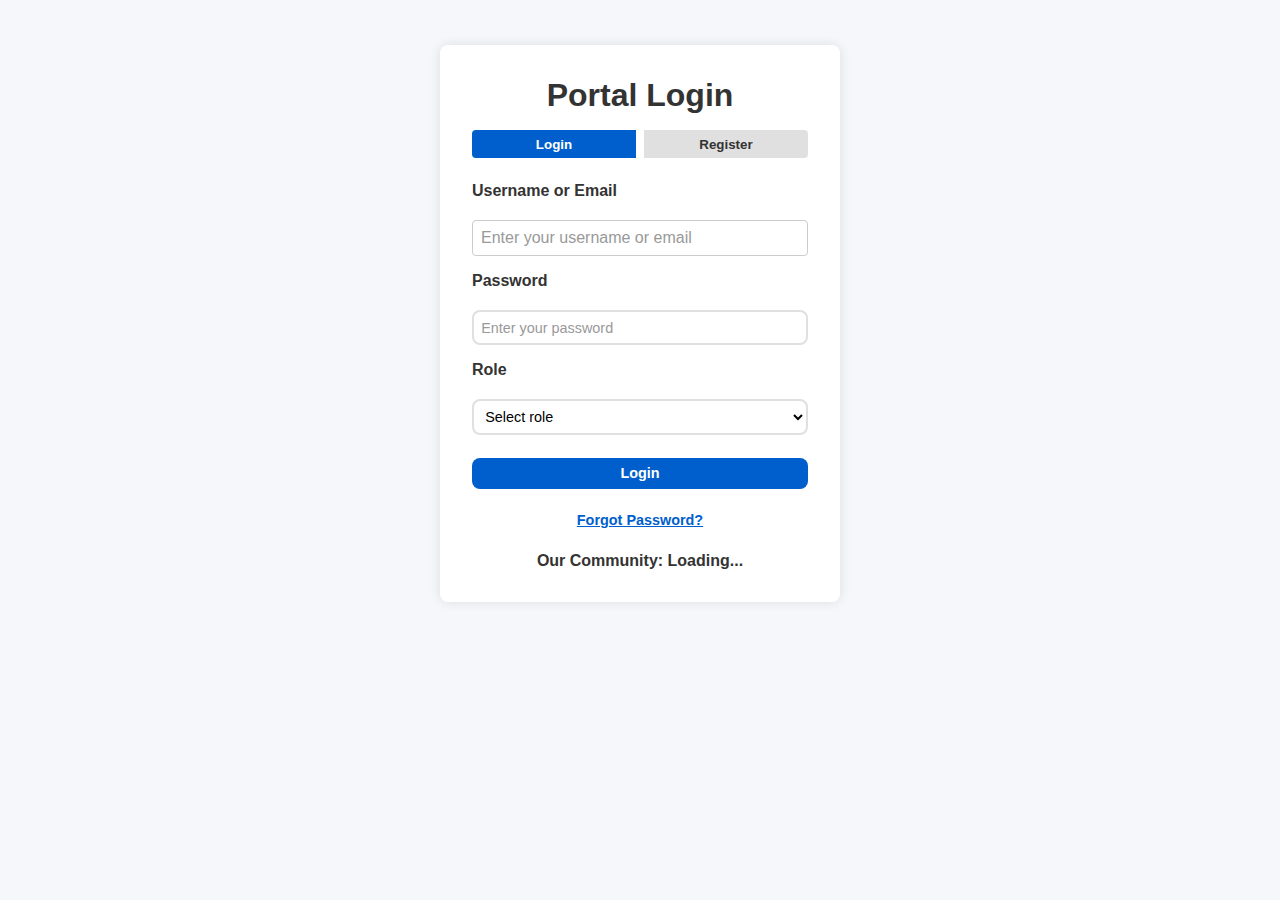
<file: index.html>
<!DOCTYPE html>
<html lang="en">
<head>
  
  <meta charset="UTF-8" />
  <meta name="viewport" content="width=device-width, initial-scale=1" />
  <title>MapMyIssues - Login Portal</title>
  <link rel="stylesheet" href="css/style.css" />
  <link rel="stylesheet" href="css/login.css" />
  <link rel="stylesheet" href="css/register.css" />
  <link rel = "icon" type = "image/png" href = "/favicon.png"/>
</head>
<body>
  <main class="login-container">
    <h1 id="formTitle">Portal Login</h1>
    <div class="form-toggle">
      <button type="button" id="loginToggle" class="toggle-btn active">Login</button>
      <button type="button" id="registerToggle" class="toggle-btn">Register</button>
    </div>
    <form id="loginForm" class="login-form" autocomplete="off">
      <label for="username">Username or Email</label>
      <input type="text" id="username" name="username" placeholder="Enter your username or email" required />
      <label for="password">Password</label>
      <input type="password" id="password" name="password" placeholder="Enter your password" required />
      <label for="role">Role</label>
      <select id="role" name="role" required>
        <option value="" disabled selected>Select role</option>
        <option value="citizen">Citizen</option>
        <option value="admin">Admin</option>
        <option value="department">Department</option>
      </select>
      <label for="district" id="districtLabel" style="display:none;">District</label>
      <select id="district" name="district" style="display:none;">
        <option value="" disabled selected>Select district</option>
      </select>
      <label for="town" id="townLabel" style="display:none;">Town</label>
      <select id="town" name="town" style="display:none;">
        <option value="" disabled selected>Select town</option>
      </select>
      <label for="department" id="departmentLabel" style="display:none;">Department</label>
      <select id="department" name="department" style="display:none;">
        <option value="" disabled selected>Select department</option>
      </select>
      <div id="departmentCodeDisplay" style="display:none; margin-top: 8px; font-weight: bold;"></div>
      <div id="loginError" class="error-message"></div>
      <button type="submit" class="btn-primary">Login</button>
      <button type="button" id="forgotPasswordBtn" class="btn-link">Forgot Password?</button>
    </form>

    <form id="registerForm" class="register-form" autocomplete="off" style="display:none;">
      <label for="regUsername">Username</label>
      <input type="text" id="regUsername" name="regUsername" placeholder="Enter your username" required />
      <label for="regEmail">Email</label>
      <input type="email" id="regEmail" name="regEmail" placeholder="Enter your email" required />
      <label for="regPassword">Password</label>
      <input type="password" id="regPassword" name="regPassword" placeholder="Enter your password" required />
      <label for="regConfirmPassword">Confirm Password</label>
      <input type="password" id="regConfirmPassword" name="regConfirmPassword" placeholder="Confirm your password" required />
      <label for="regDistrict">District</label>
      <select id="regDistrict" name="regDistrict" required>
        <option value="" disabled selected>Select district</option>
      </select>
      <label for="regTown">Town</label>
      <select id="regTown" name="regTown" required>
        <option value="" disabled selected>Select town</option>
      </select>
      <div id="registerError" class="error-message"></div>
      <button type="submit" class="btn-primary">Register</button>
    </form>
    <div id="totalUsersSection" class="total-users-section">
      Our Community: <span id="totalUsersCount">Loading...</span>
    </div>
  </main>

  <script src="js/dataService.js"></script>
  <script src="js/loginLogic.js"></script>
  <script src="js/registerLogic.js"></script>
</body>
</html>
</file>
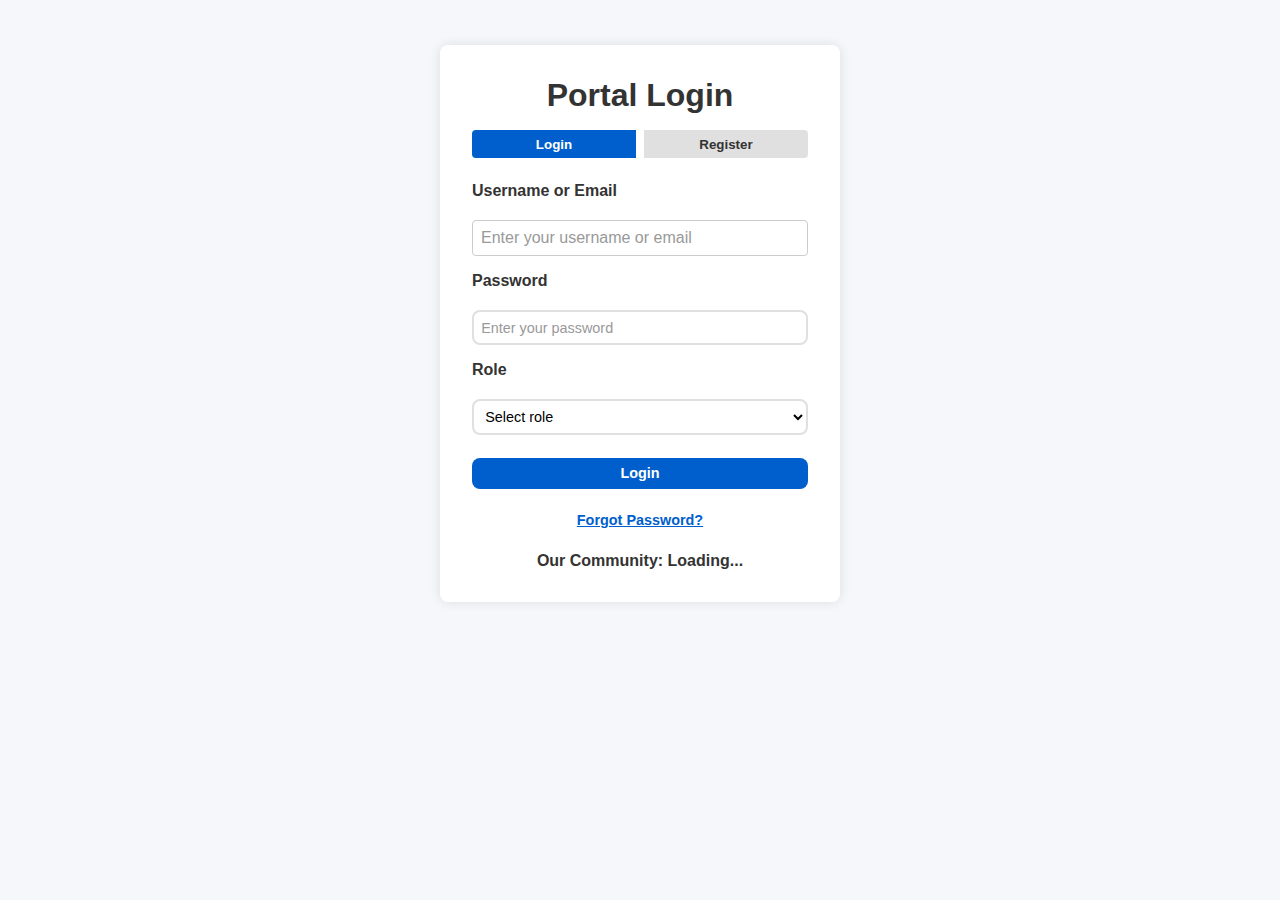
<file: dashboard.html>
<!DOCTYPE html>
<html lang="en">
<head>
  <meta charset="UTF-8" />
  <meta name="viewport" content="width=device-width, initial-scale=1" />
  <title>Dashboard</title>
  <link rel="stylesheet" href="css/style.css" />
</head>
<body>
  <header class="header">
    <h1>Citizen Dashboard</h1>
    <div class="user-info">
      <span id="userGreeting"></span>
      <button id="logoutBtn" class="btn-secondary">Logout</button>
    </div>
  </header>

  <main class="dashboard-container">
    <section class="left-panel" id="leftPanel">
      <!-- Dynamic content inserted by JS -->
    </section>

    <section class="right-panel">
      <div class="status-navigation">
        <h3>View Issues By Status:</h3>
        <div class="nav-links">
          <button class="nav-link" onclick="openModal('recent')">Recent Issues</button>
          <button class="nav-link" onclick="openModal('queue')">Queue Issues</button>
          <button class="nav-link" onclick="openModal('inprogress')">In Progress Issues</button>
          <button class="nav-link" onclick="openModal('completed')">Completed Issues</button>
          <a href="history.html" class="nav-link">View All History</a>
        </div>
      </div>

      <div class="board-columns">
        <div class="board-column" data-status="recent">
          <h2>Recent</h2>
          <div class="cards-container" id="recentColumn"></div>
        </div>
        <div class="board-column" data-status="queue">
          <h2>Queue</h2>
          <div class="cards-container" id="queueColumn"></div>
        </div>
        <div class="board-column" data-status="inprogress">
          <h2>In Progress</h2>
          <div class="cards-container" id="inprogressColumn"></div>
        </div>
        <div class="board-column" data-status="completed">
          <h2>Completed</h2>
          <div class="cards-container" id="completedColumn"></div>
        </div>
      </div>

      <section class="insights" id="insightsSection" aria-live="polite">
        <!-- Dynamic insights for citizens -->
      </section>
    </section>
  </main>

  <!-- Modals -->
  <div id="modal-recent" class="modal">
    <div class="modal-overlay" onclick="closeModal()"></div>
    <div class="modal-content">
      <div class="modal-header">
        <h2>Recent Issues</h2>
        <button class="modal-close" onclick="closeModal()">&times;</button>
      </div>
      <div class="modal-body" id="modal-recent-body"></div>
    </div>
  </div>

  <div id="modal-queue" class="modal">
    <div class="modal-overlay" onclick="closeModal()"></div>
    <div class="modal-content">
      <div class="modal-header">
        <h2>Queue Issues</h2>
        <button class="modal-close" onclick="closeModal()">&times;</button>
      </div>
      <div class="modal-body" id="modal-queue-body"></div>
    </div>
  </div>

  <div id="modal-inprogress" class="modal">
    <div class="modal-overlay" onclick="closeModal()"></div>
    <div class="modal-content">
      <div class="modal-header">
        <h2>In Progress Issues</h2>
        <button class="modal-close" onclick="closeModal()">&times;</button>
      </div>
      <div class="modal-body" id="modal-inprogress-body"></div>
    </div>
  </div>

  <div id="modal-completed" class="modal">
    <div class="modal-overlay" onclick="closeModal()"></div>
    <div class="modal-content">
      <div class="modal-header">
        <h2>Completed Issues</h2>
        <button class="modal-close" onclick="closeModal()">&times;</button>
      </div>
      <div class="modal-body" id="modal-completed-body"></div>
    </div>
  </div>

  <script src="js/dataService.js"></script>
  <script src="js/app.js"></script>
</body>
</html>
</file>
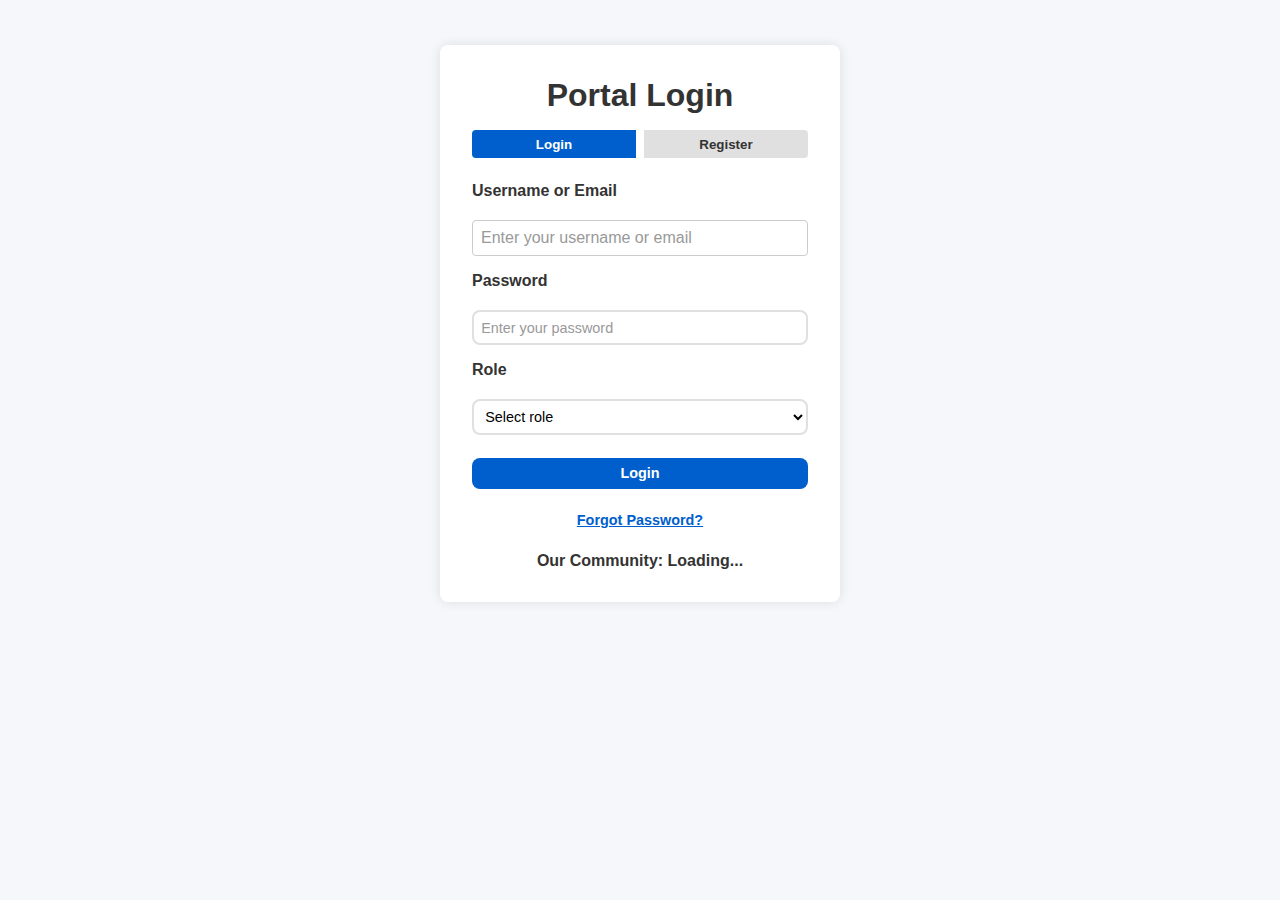
<file: inprogress.html>
<!DOCTYPE html>
<html lang="en">
<head>
  <meta charset="UTF-8" />
  <meta name="viewport" content="width=device-width, initial-scale=1" />
  <title>In Progress Issues - MapMyIssues Dashboard</title>
  <link rel="stylesheet" href="css/style.css" />
</head>
<body>
  <header class="header">
    <h1>MapMyIssues Dashboard</h1>
    <div class="user-info">
      <span id="userGreeting"></span>
      <button id="logoutBtn" class="btn-secondary">Logout</button>
    </div>
  </header>

  <main class="dashboard-container">
    <section class="left-panel" id="leftPanel">
      <!-- Dynamic content inserted by JS -->
    </section>

    <section class="right-panel">
      <div class="board-columns">
        <div class="board-column" data-status="inprogress">
          <h2>In Progress Issues</h2>
          <div class="cards-container" id="inprogressColumn"></div>
          <div class="pagination-controls" id="paginationControls"></div>
        </div>
      </div>

      <section class="insights" id="insightsSection" aria-live="polite">
        <!-- Dynamic insights for citizens -->
      </section>
    </section>
  </main>

  <script src="js/dataService.js"></script>
  <script src="js/app.js"></script>
</body>
</html>
</file>
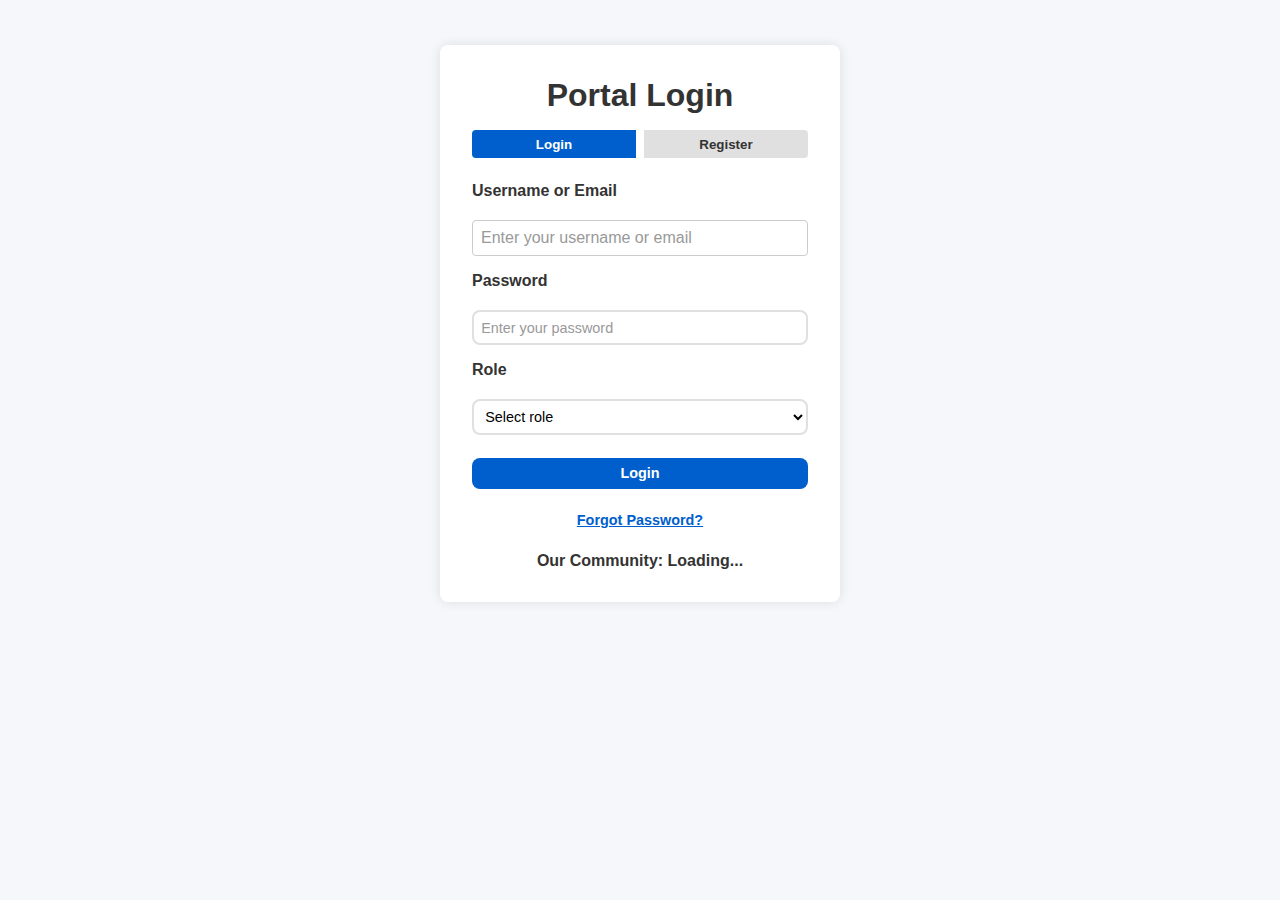
<file: queue.html>
<!DOCTYPE html>
<html lang="en">
<head>
  <meta charset="UTF-8" />
  <meta name="viewport" content="width=device-width, initial-scale=1" />
  <title>Queue Issues - MapMyIssues Dashboard</title>
  <link rel="stylesheet" href="css/style.css" />
</head>
<body>
  <header class="header">
    <h1>MapMyIssues Dashboard</h1>
    <div class="user-info">
      <span id="userGreeting"></span>
      <button id="logoutBtn" class="btn-secondary">Logout</button>
    </div>
  </header>

  <main class="dashboard-container">
    <section class="left-panel" id="leftPanel">
      <!-- Dynamic content inserted by JS -->
    </section>

    <section class="right-panel">
      <div class="board-columns">
        <div class="board-column" data-status="queue">
          <h2>Queue Issues</h2>
          <div class="cards-container" id="queueColumn"></div>
          <div class="pagination-controls" id="paginationControls"></div>
        </div>
      </div>

      <section class="insights" id="insightsSection" aria-live="polite">
        <!-- Dynamic insights for citizens -->
      </section>
    </section>
  </main>

  <script src="js/dataService.js"></script>
  <script src="js/app.js"></script>
</body>
</html>
</file>
<file: css/login.css>
.login-form {
  display: flex;
  flex-direction: column;
  gap: 1em;
  padding: 0.5em 0;
}
.login-form label {
  text-align: left;
  font-weight: 600;
  color: #333;
  margin-bottom: 0.25em;
}
.login-form input,
.login-form select {
  padding: 0.5em;
  font-size: 0.9em;
  border: 2px solid #e0e0e0;
  border-radius: 8px;
  transition: border-color 0.3s ease, box-shadow 0.3s ease;
  background-color: #fff;
  color: #000;
}
.login-form input::placeholder {
  color: #999;
}
.login-form input:focus,
.login-form select:focus {
  border-color: #005fcc;
  outline: none;
  box-shadow: 0 0 0 3px rgba(0, 95, 204, 0.1);
}
.btn-primary {
  background-color: #005fcc;
  color: white;
  padding: 0.5em 1em;
  font-size: 0.9em;
  font-weight: 600;
  border: none;
  border-radius: 8px;
  cursor: pointer;
  transition: background-color 0.3s ease, transform 0.2s ease;
  width: 100%;
  margin-top: 0.5em;
}
.btn-primary:hover {
  background-color: #004bb5;
  transform: translateY(-1px);
}
.btn-primary:active {
  transform: translateY(0);
}
.btn-primary:focus {
  outline: none;
}
.error-message {
  color: #dc3545;
  font-size: 0.9em;
  margin-top: 0.5em;
  display: none;
}
.valid {
  border-color: #28a745;
}
.invalid {
  border-color: #dc3545;
}
.btn-link {
  background: none;
  border: none;
  color: #005fcc;
  cursor: pointer;
  font-size: 0.9em;
  margin-top: 0.5em;
  padding: 0;
  text-decoration: underline;
}
.btn-link:hover {
  color: #004bb5;
}
.total-users-section {
  margin-top: 1em;
  font-size: 1em;
  font-weight: 600;
  color: #333;
  text-align: center;
}
</file>
<file: css/register.css>
.register-form {
  display: flex;
  flex-direction: column;
  gap: 1em;
  padding: 0.5em 0;
}
.register-form label {
  text-align: left;
  font-weight: 600;
  color: #333;
  margin-bottom: 0.25em;
}
.register-form input,
.register-form select {
  padding: 0.5em;
  font-size: 0.9em;
  border: 2px solid #e0e0e0;
  border-radius: 8px;
  transition: border-color 0.3s ease, box-shadow 0.3s ease;
  background-color: #fff;
  color: #000;
}
.register-form input:focus,
.register-form select:focus {
  border-color: #005fcc;
  outline: none;
  box-shadow: 0 0 0 3px rgba(0, 95, 204, 0.1);
  background-color: #fff;
}
.btn-primary {
  background-color: #005fcc;
  color: white;
  padding: 0.5em 1em;
  font-size: 0.9em;
  font-weight: 600;
  border: none;
  border-radius: 8px;
  cursor: pointer;
  transition: background-color 0.3s ease, transform 0.2s ease;
  width: 100%;
  margin-top: 0.5em;
}
.btn-primary:hover {
  background-color: #004bb5;
  transform: translateY(-1px);
}
.btn-primary:active {
  transform: translateY(0);
}
.btn-primary:focus {
  outline: none;
}
.error-message {
  color: #dc3545;
  font-size: 0.9em;
  margin-top: 0.5em;
  display: none;
}
.valid {
  border-color: #28a745;
}
.invalid {
  border-color: #dc3545;
}
</file>
<file: css/style.css>
/* Reset & base */
* {
  box-sizing: border-box;
}
body {
  margin: 0;
  font-family: 'Segoe UI', Tahoma, Geneva, Verdana, sans-serif;
  background: #f5f7fa;
  color: #333;
  min-height: 100vh;
  display: flex;
  flex-direction: column;
}
h1, h2, h3 {
  margin: 0 0 0.5em 0;
}
button {
  cursor: pointer;
  border: none;
  border-radius: 4px;
  font-weight: 600;
  transition: background-color 0.3s ease;
}
button:focus {
  outline: 2px solid #005fcc;
  outline-offset: 2px;
}

/* Login page */
.login-container {
  max-width: 450px;
  margin: 5vh auto;
  background: white;
  padding: 2em;
  border-radius: 8px;
  box-shadow: 0 0 12px rgb(0 0 0 / 0.1);
  text-align: center;
}
.form-toggle {
  display: flex;
  margin-bottom: 1em;
}
.toggle-btn {
  flex: 1;
  padding: 0.5em;
  background-color: #e0e0e0;
  color: #333;
  border: none;
  border-radius: 4px 0 0 4px;
  cursor: pointer;
  font-weight: 600;
  transition: background-color 0.3s ease;
  margin-right: 8px;
}
.toggle-btn.active {
  background-color: #005fcc;
  color: white;
  border: none;
  box-shadow: none;
}
.toggle-btn:last-child {
  border-radius: 0 4px 4px 0;
  margin-right: 0;
}
.toggle-btn:hover {
  background-color: #c7c7c7;
}
.toggle-btn.active:hover {
  background-color: #004bb5;
}
.login-form {
  display: flex;
  flex-direction: column;
  gap: 1em;
}
.login-form label {
  text-align: left;
  font-weight: 600;
}
.login-form input,
.login-form select {
  padding: 0.5em;
  font-size: 1em;
  border: 1px solid #ccc;
  border-radius: 4px;
}
.login-form input:focus,
.login-form select:focus {
  border-color: #005fcc;
  outline: none;
}
.register-form {
  display: flex;
  flex-direction: column;
  gap: 1em;
}
.register-form label {
  text-align: left;
  font-weight: 600;
}
.register-form input,
.register-form select {
  padding: 0.5em;
  font-size: 1em;
  border: 1px solid #ccc;
  border-radius: 4px;
}
.register-form input:focus,
.register-form select:focus {
  border-color: #005fcc;
  background-color: #005fcc;
  color: white;
  padding: 0.75em;
}
.btn-primary:hover {
  background-color: #004bb5;
}
.demo-note {
  margin-top: 1em;
  font-size: 0.9em;
  color: #666;
}

/* Header */
.header {
  background-color: #005fcc;
  color: white;
  padding: 1em 2em;
  display: flex;
  justify-content: space-between;
  align-items: center;
}
.user-info {
  display: flex;
  align-items: center;
  gap: 1em;
}
#userGreeting {
  font-weight: 600;
}
.btn-secondary {
  background-color: #e0e0e0;
  color: #333;
  padding: 0.5em 1em;
}
.btn-secondary:hover {
  background-color: #c7c7c7;
}

/* Dashboard layout */
.dashboard-container {
  display: flex;
  flex: 1;
  height: calc(100vh - 72px);
  overflow: hidden;
}
.left-panel {
  width: 320px;
  background: white;
  padding: 1.5em;
  border-right: 1px solid #ddd;
  overflow-y: auto;
}
.right-panel {
  flex: 1;
  display: flex;
  flex-direction: column;
  padding: 1em 1.5em;
  overflow-y: auto;
}

/* Board columns */
.board-columns {
  display: flex;
  gap: 1em;
  flex-wrap: nowrap;
  overflow-x: auto;
  padding-bottom: 1em;
}
.board-column {
  background: #fafafa;
  border-radius: 6px;
  flex: 1 1 250px;
  min-width: 250px;
  display: flex;
  flex-direction: column;
  max-height: 60vh;
  overflow-y: auto;
  border: 1px solid #ddd;
}
.board-column h2 {
  background: #e9ecef;
  padding: 0.5em 1em;
  border-bottom: 1px solid #ddd;
  font-size: 1.1em;
  text-align: center;
}
.cards-container {
  padding: 0.5em;
  display: flex;
  flex-direction: column;
  gap: 0.75em;
}

/* Issue card */
.issue-card {
  background: white;
  border-radius: 6px;
  padding: 0.75em 1em;
  box-shadow: 0 1px 3px rgb(0 0 0 / 0.1);
  border-left: 6px solid transparent;
  display: flex;
  flex-direction: column;
  gap: 0.3em;
  font-size: 0.9em;
  position: relative;
}
.issue-card .type {
  font-weight: 700;
  font-size: 1em;
  text-transform: capitalize;
}
.issue-card .description {
  font-style: italic;
  color: #555;
}
.issue-card .location,
.issue-card .coordinates,
.issue-card .department,
.issue-card .expense,
.issue-card .votes,
.issue-card .priority,
.issue-card .status {
  font-size: 0.85em;
  color: #444;
}
.issue-card .votes {
  font-weight: 600;
  color: #007bff;
}
.issue-card .priority {
  font-weight: 700;
  text-transform: uppercase;
}
.issue-card .photo {
  margin-top: 0.25em;
  width: 150px;
  height: 100px;
  border-radius: 4px;
  object-fit: cover;
  border: 1px solid #ccc;
}
.issue-card .btn-upvote {
  background-color: #007bff;
  color: white;
  padding: 0.3em 0.6em;
  font-size: 0.85em;
  border-radius: 4px;
  align-self: flex-start;
  margin-top: 0.5em;
}
.issue-card .btn-upvote:disabled {
  background-color: #a0c8ff;
  cursor: default;
}
.issue-card .admin-controls {
  margin-top: 0.5em;
  display: flex;
  gap: 0.5em;
  flex-wrap: wrap;
}
.issue-card select,
.issue-card button.advance-status {
  padding: 0.3em 0.5em;
  font-size: 0.85em;
  border: 1px solid #ccc;
  border-radius: 4px;
}
.issue-card select.dept-select {
  max-width: 200px;
  overflow: hidden;
  text-overflow: ellipsis;
}
.issue-card button.advance-status {
  background-color: #28a745;
  color: white;
  font-weight: 600;
}
.issue-card button.advance-status:disabled {
  background-color: #a0dca0;
  cursor: default;
}

/* Priority border colors */
.priority-low {
  border-left-color: #6c757d; /* gray */
}
.priority-medium {
  border-left-color: #ffc107; /* yellow */
}
.priority-immediate {
  border-left-color: #fd7e14; /* orange */
}
.priority-urgent {
  border-left-color: #dc3545; /* red */
}

/* Left panel forms */
form.issue-form,
form.admin-form {
  display: flex;
  flex-direction: column;
  gap: 1em;
}
form label {
  font-weight: 600;
}
form input[type="text"],
form input[type="number"],
form select,
form textarea {
  padding: 0.5em;
  font-size: 1em;
  border: 1px solid #ccc;
  border-radius: 4px;
  resize: vertical;
}
form input[type="file"] {
  padding: 0.3em 0;
}
form textarea {
  min-height: 80px;
}
form button.submit-btn {
  background-color: #005fcc;
  color: white;
  padding: 0.75em;
  font-weight: 700;
  border-radius: 4px;
  border: none;
}
form button.submit-btn:hover {
  background-color: #004bb5;
}

/* Location autosuggest */
.autosuggest-list {
  position: relative;
}
.autosuggest-list ul {
  position: absolute;
  top: 100%;
  left: 0;
  right: 0;
  background: white;
  border: 1px solid #ccc;
  border-top: none;
  max-height: 120px;
  overflow-y: auto;
  z-index: 10;
  list-style: none;
  margin: 0;
  padding: 0;
}
.autosuggest-list ul li {
  padding: 0.4em 0.6em;
  cursor: pointer;
}
.autosuggest-list ul li:hover,
.autosuggest-list ul li.active {
  background-color: #005fcc;
  color: white;
}

/* Insights */
.insights {
  background: white;
  border: 1px solid #ddd;
  border-radius: 6px;
  padding: 1em;
  margin-top: auto;
  font-size: 0.9em;
  color: #333;
}
.insights h3 {
  margin-top: 0;
  margin-bottom: 0.5em;
  font-weight: 700;
  border-bottom: 1px solid #ddd;
  padding-bottom: 0.3em;
}

/* Status Navigation */
.status-navigation {
  background: white;
  border: 1px solid #ddd;
  border-radius: 6px;
  padding: 1em;
  margin-bottom: 1em;
}
.status-navigation h3 {
  margin-bottom: 0.5em;
  color: #333;
}
.nav-links {
  display: flex;
  gap: 1em;
  flex-wrap: wrap;
}
.nav-link {
  display: inline-block;
  padding: 0.5em 1em;
  background-color: #005fcc;
  color: white;
  text-decoration: none;
  border-radius: 4px;
  font-weight: 600;
  transition: background-color 0.3s ease;
}
.nav-link:hover {
  background-color: #004bb5;
  text-decoration: none;
  color: white;
}

/* Pagination Controls */
.pagination-controls {
  display: flex;
  justify-content: center;
  align-items: center;
  gap: 0.5em;
  padding: 1em;
  background: #f8f9fa;
  border-top: 1px solid #ddd;
  margin-top: auto;
}
.pagination-controls button {
  padding: 0.5em 0.75em;
  background-color: #005fcc;
  color: white;
  border: none;
  border-radius: 4px;
  cursor: pointer;
  font-weight: 600;
  transition: background-color 0.3s ease;
}
.pagination-controls button:hover:not(:disabled) {
  background-color: #004bb5;
}
.pagination-controls button:disabled {
  background-color: #6c757d;
  cursor: not-allowed;
}
.pagination-info {
  font-weight: 600;
  color: #333;
  margin: 0 1em;
}

/* Responsive */
@media (max-width: 900px) {
  .dashboard-container {
    flex-direction: column;
    height: auto;
  }
  .left-panel {
    width: 100%;
    border-right: none;
    border-bottom: 1px solid #ddd;
  }
  .board-columns {
    flex-wrap: wrap;
  }
  .board-column {
    min-width: 100%;
    max-height: 300px;
  }
  .nav-links {
    flex-direction: column;
  }
  .nav-link {
    text-align: center;
  }
  .pagination-controls {
    flex-wrap: wrap;
    gap: 0.25em;
  }
  .pagination-info {
    margin: 0.5em 0;
    order: -1;
    width: 100%;
    text-align: center;
  }
  /* Make login container responsive */
  .login-container {
    width: 90vw;
    max-width: 450px;
    margin: 2vh auto;
    padding: 1em;
  }
  /* Make form inputs full width */
  .login-form input,
  .login-form select,
  .login-form button,
  .register-form input,
  .register-form select,
  .register-form button {
    width: 100%;
    box-sizing: border-box;
  }
  /* Adjust toggle buttons */
  .form-toggle {
    flex-direction: column;
  }
  .toggle-btn {
    margin-right: 0;
    margin-bottom: 0.5em;
    border-radius: 4px !important;
  }
}

/* Modal styles */
.modal {
  display: none;
  position: fixed;
  z-index: 10000;
  left: 0;
  top: 0;
  width: 100%;
  height: 100%;
  overflow: auto;
  font-family: 'Segoe UI', Tahoma, Geneva, Verdana, sans-serif;
}

.modal-overlay {
  position: fixed;
  top: 0;
  left: 0;
  width: 100%;
  height: 100%;
  background-color: rgba(0,0,0,0.5);
  cursor: pointer;
  z-index: 10001;
}

.modal-content {
  position: relative;
  background-color: #fff;
  margin: 5% auto;
  padding: 1em;
  border-radius: 8px;
  width: 90%;
  max-width: 900px;
  max-height: 80vh;
  overflow-y: auto;
  z-index: 10002;
  box-shadow: 0 0 15px rgba(0,0,0,0.3);
}

.modal-header {
  display: flex;
  justify-content: space-between;
  align-items: center;
  margin-bottom: 1em;
}

.modal-close {
  background: none;
  border: none;
  font-size: 1.5em;
  font-weight: bold;
  cursor: pointer;
  color: #333;
  line-height: 1;
  padding: 0;
  margin: 0;
  transition: color 0.3s ease;
}

.modal-close:hover,
.modal-close:focus {
  color: #005fcc;
  outline: none;
}

.modal-body {
  max-height: 70vh;
  overflow-y: auto;
  padding: 1em 0;
}
</file>
